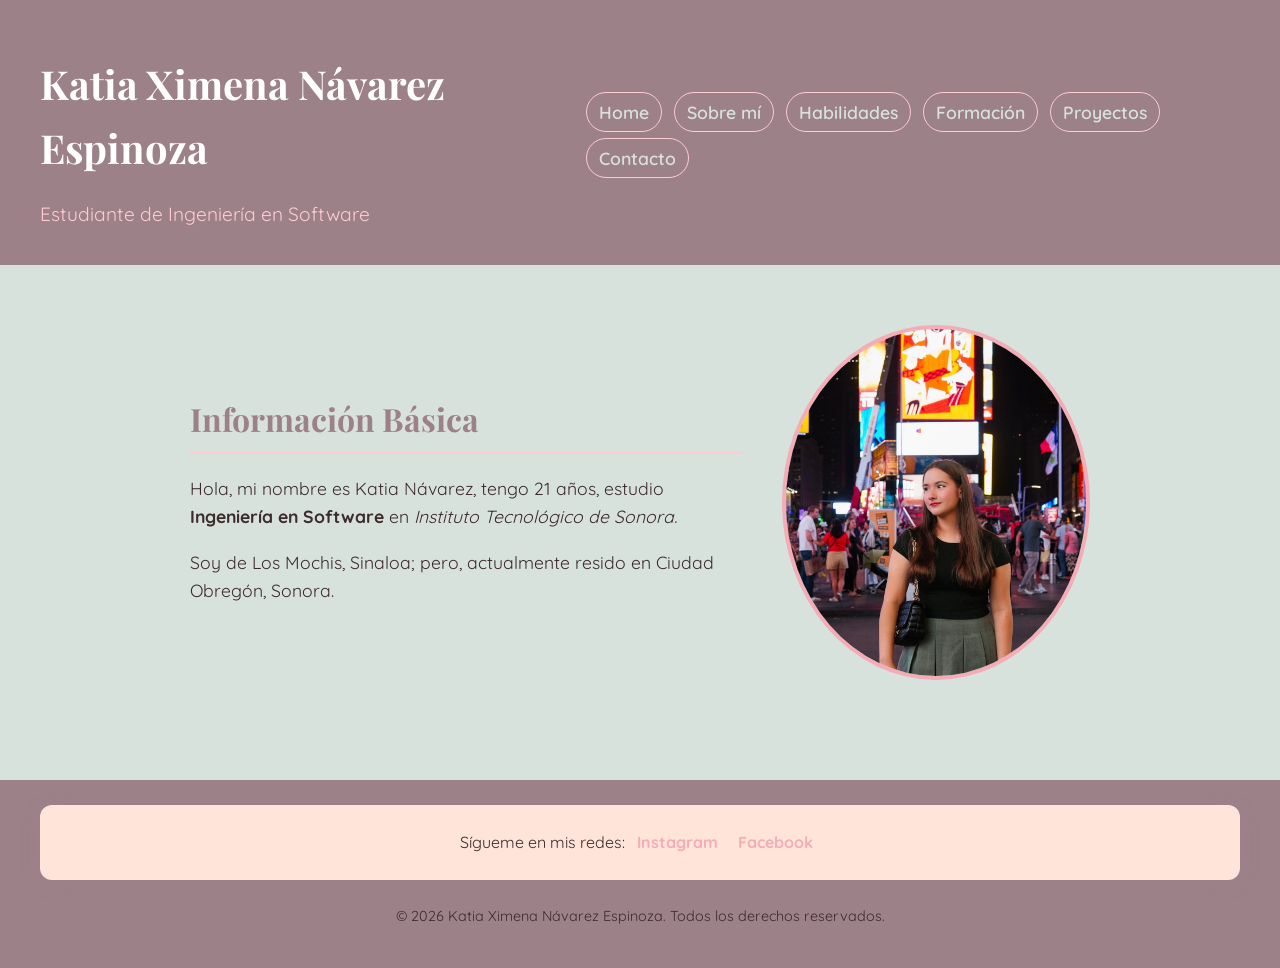
<file: PORTAFOLIO APLICACIONES WEB/index.html>
<!DOCTYPE html>
<html lang = "es">

    <!-- No visible para el usuario pero importante para el navegador -->
    <head>
        <!-- Define la codificación de caracteres 
            de nuestra página web -->
        <meta charset="UTF-8">
        
        <!-- Permite que el sitio se adapte
            correctamente a distintas resoluciones. -->
        <meta name = "viewport" content="width=device-width, initial-scale = 1.0">
    
        <!-- Breve descripción del contenido de
            nuestro sitio web -->
        <meta name = "description" content = "Portafolio profesional de Ingeniero en Software.">

        <!-- Palabras clave -->
        <meta name = "keywords" content="portafolio, ingeniero en software, ti, desarrollo web">

        <meta name = "author" content="Katia Ximena Návarez Espinoza">

        <meta name = "robots" content="index, follow">

        <!-- Título de nuestra página que aparece en el
            navegador -->
        <title>
            Portafolio Profesional Katia Návarez
        </title>

        <link rel = "icon" type = "image/jpeg" href="./images/yo.jpeg">
        <link rel="stylesheet" href="./styles/styles.css">
    </head>

    <!-- Visible para el usuario. -->
    <body>
        <header>
            <div>
                <!-- Títulos, hay títulos jerárquicos -->
                <h1>
                    Katia Ximena Návarez Espinoza
                </h1>
                <!-- Descripción -->
                <p>
                    Estudiante de Ingeniería en Software
                </p>
            </div>

              <!-- Menú de navegación principal -->
               <nav>
                    <a href="./index.html">Home</a>
                    <a href="./about.html">Sobre mí</a>
                    <a href="./skills.html">Habilidades</a>
                    <a href="./formacion.html">Formación</a>
                    <a href="./projects.html">Proyectos</a>
                    <a href="./contact.html">Contacto</a>
               </nav>
        </header>

        <main>
            <div class="hero">
                <div class="hero-texto">
                    <h2>
                        Información Básica
                    </h2>
                    <p>
                        Hola, mi nombre es Katia Návarez, tengo 21 años,
                        estudio <strong>Ingeniería en Software</strong> en <em>Instituto Tecnológico
                        de Sonora.</em>
                    </p>
                    <p>
                        Soy de Los Mochis, Sinaloa; pero, actualmente resido en Ciudad Obregón, Sonora.
                    </p>
                </div>
                <img src="./images/yo.jpeg" alt="Foto de perfil de Katia Ximena Návarez Espinoza" width=300>
            </div>
        </main>    

            <footer>
                <section>
                    Sígueme en mis redes:
                    <a href="https://www.instagram.com/katianavarez?igsh=aGt5bjVoN3ltcWh4&utm_source=qr" target="_blank" rel="noopener noreferrer"><strong> Instagram </strong></a>
                    <a href="https://www.facebook.com/share/1BMZuU6zKU/?mibextid=wwXIfr"><strong>Facebook</strong></a>
                </section>

                <p>
                    &copy; 2026 Katia Ximena Návarez Espinoza. Todos los derechos reservados.
                </p>
            </footer>
    </body>
</html>
</file>
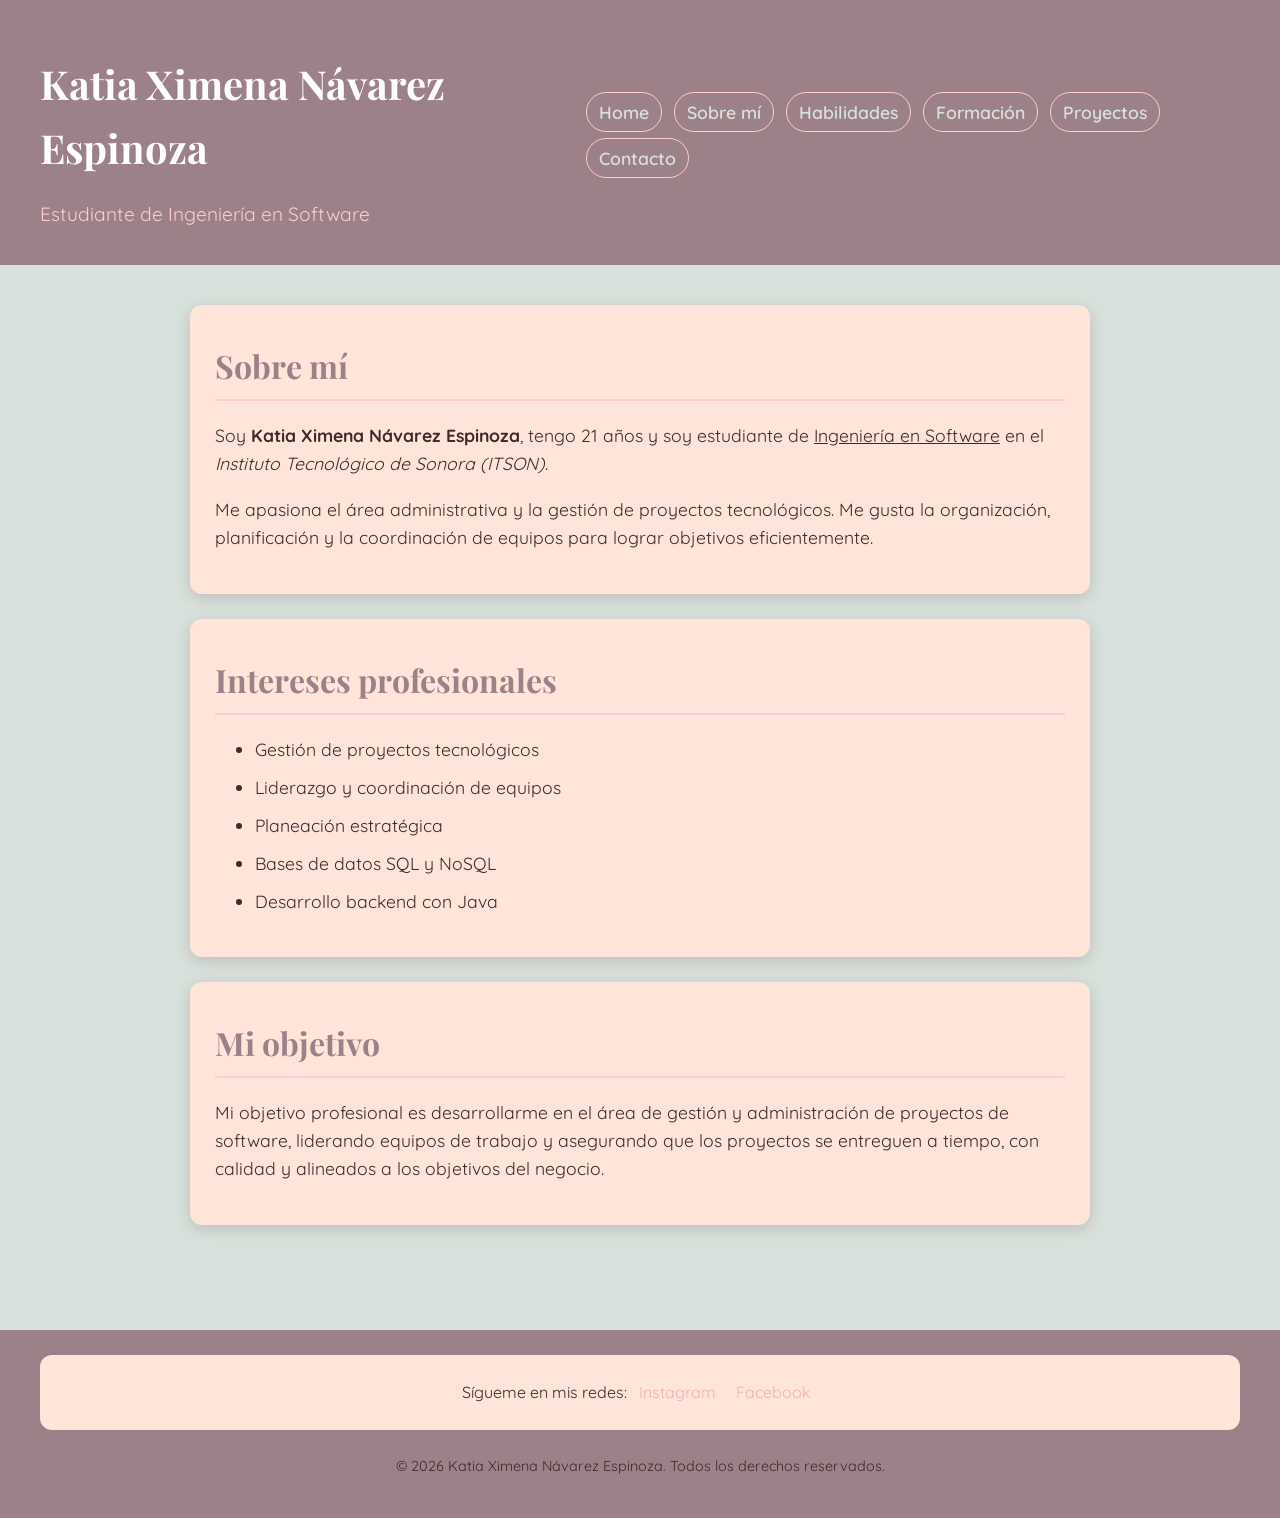
<file: PORTAFOLIO APLICACIONES WEB/about.html>
<!DOCTYPE html>
<html lang = "es">

    <head>
        <meta charset="UTF-8">
        <meta name = "viewport" content="width=device-width, initial-scale = 1.0">
        <meta name = "description" content = "Portafolio profesional de Ingeniero en Software.">
        <meta name = "keywords" content="portafolio, ingeniero en software, ti, desarrollo web">
        <meta name = "author" content="Katia Ximena Návarez Espinoza">
        <meta name = "robots" content="index, follow">
        <title>
            Portafolio Profesional Katia Návarez
        </title>
        <link rel = "icon" type = "image/jpeg" href="./images/yo.jpeg">
        <link rel="stylesheet" href="./styles/styles.css">
    </head>

    <body>
        <header>
             <div>
                <h1>
                    Katia Ximena Návarez Espinoza
                </h1>
                <p>
                    Estudiante de Ingeniería en Software
                </p>
             </div>

               <nav>
                    <a href="./index.html">Home</a>
                    <a href="./about.html">Sobre mí</a>
                    <a href="./skills.html">Habilidades</a>
                    <a href="./formacion.html">Formación</a>
                    <a href="./projects.html">Proyectos</a>
                    <a href="./contact.html">Contacto</a>
               </nav>
        </header>

        <main>
            <section>
                <h2>Sobre mí</h2>
                <p>
                    Soy <strong>Katia Ximena Návarez Espinoza</strong>, tengo 21 años y soy estudiante
                    de <u>Ingeniería en Software</u> en el <em>Instituto Tecnológico de Sonora (ITSON)</em>.
                </p>
                <p>
                    Me apasiona el área administrativa y la gestión de proyectos tecnológicos. 
                    Me gusta la organización, planificación y la coordinación de
                    equipos para lograr objetivos eficientemente.
                </p>
            </section>

            <section>
                <h2>Intereses profesionales</h2>
                <ul>
                    <li>Gestión de proyectos tecnológicos</li>
                    <li>Liderazgo y coordinación de equipos</li>
                    <li>Planeación estratégica</li>
                    <li>Bases de datos SQL y NoSQL</li>
                    <li>Desarrollo backend con Java</li>
                </ul>
            </section>

            <section>
                <h2>Mi objetivo</h2>
                <p>
                    Mi objetivo profesional es desarrollarme en el área de gestión y administración
                    de proyectos de software, liderando equipos de trabajo y asegurando que los
                    proyectos se entreguen a tiempo, con calidad y alineados a los objetivos del negocio.
                </p>
            </section>
        </main>

            <footer>
                <section>
                    Sígueme en mis redes:
                    <a href="https://www.instagram.com/katianavarez?igsh=aGt5bjVoN3ltcWh4&utm_source=qr" target="_blank" rel="noopener noreferrer">Instagram</a>
                    <a href="https://www.facebook.com/share/1BMZuU6zKU/?mibextid=wwXIfr">Facebook</a>
                </section>

                <p>
                    &copy; 2026 Katia Ximena Návarez Espinoza. Todos los derechos reservados.
                </p>
            </footer>
    </body>
</html>
</file>
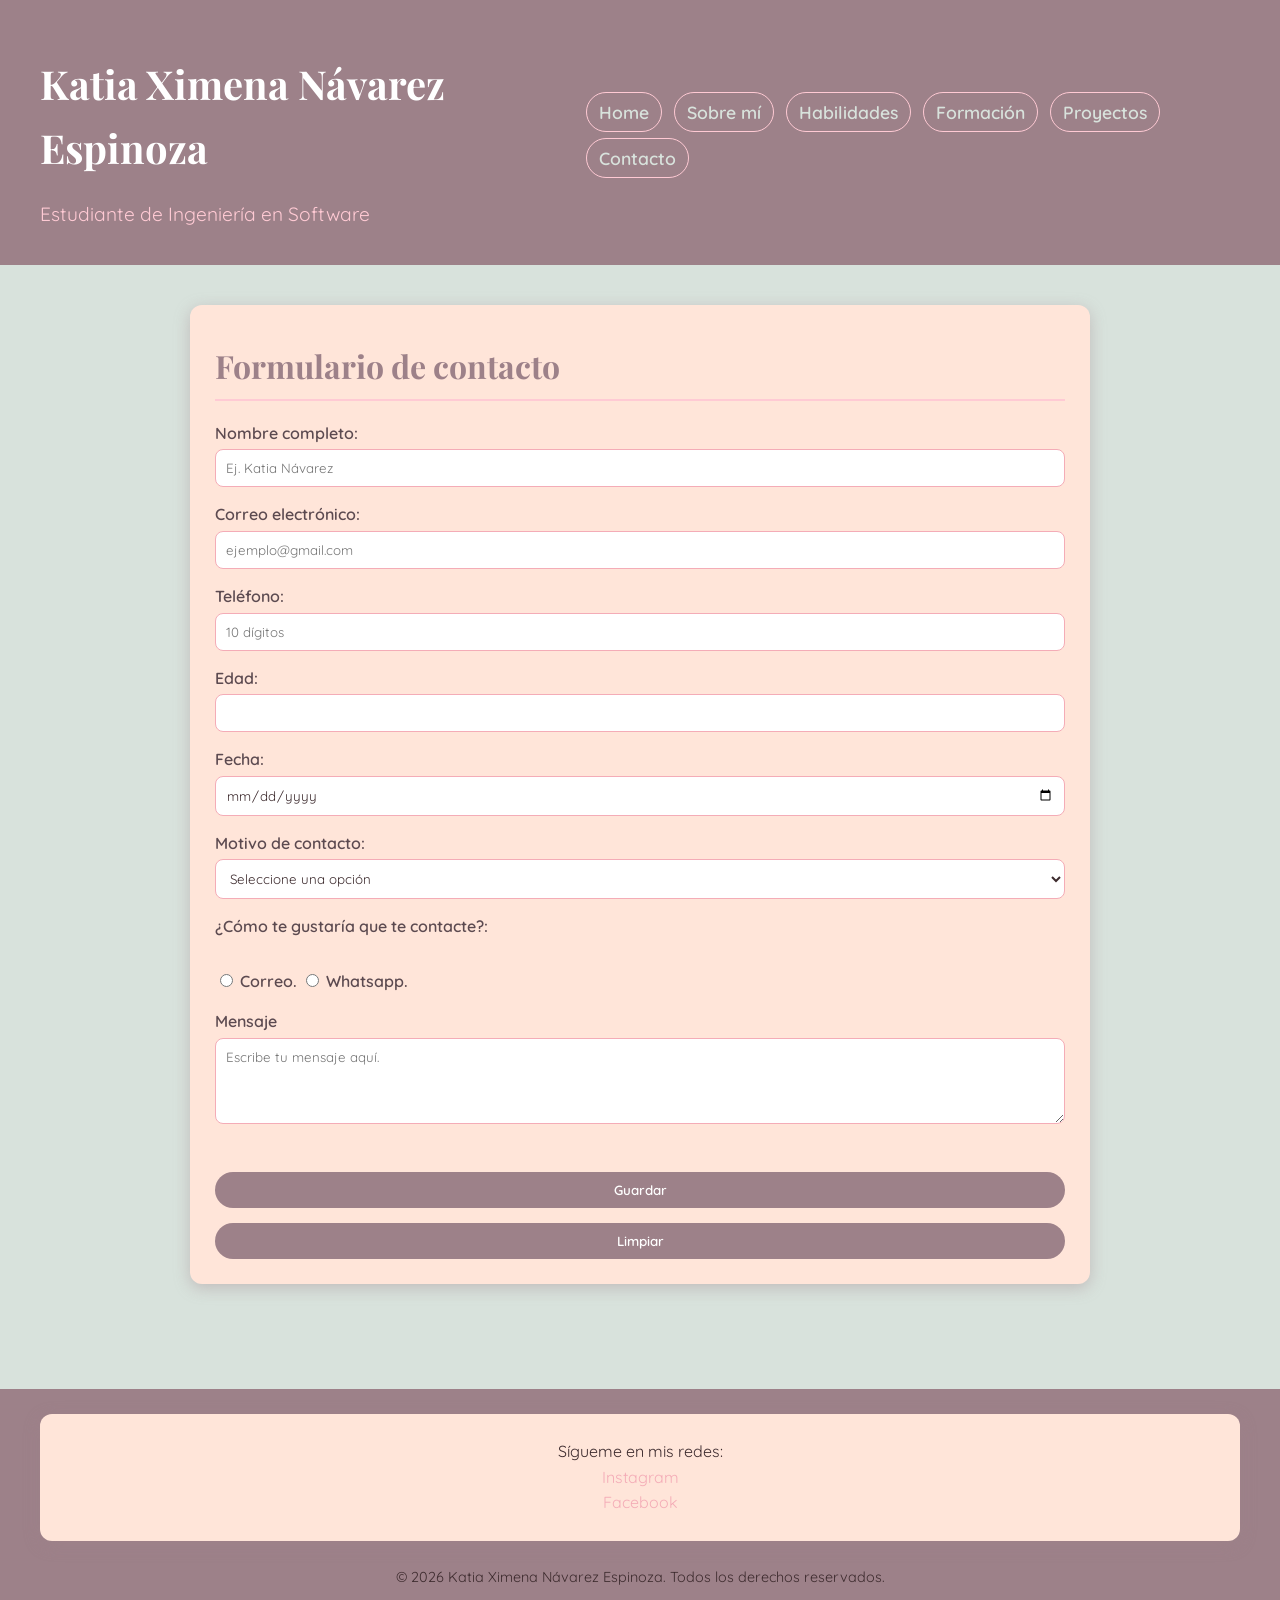
<file: PORTAFOLIO APLICACIONES WEB/contact.html>
<!DOCTYPE html>
<html lang = "es">

    <head>
        <meta charset="UTF-8">
        <meta name = "viewport" content="width=device-width, initial-scale = 1.0">
        <meta name = "description" content = "Portafolio profesional de Ingeniero en Software.">
        <meta name = "keywords" content="portafolio, ingeniero en software, ti, desarrollo web">
        <meta name = "author" content="Katia Ximena Návarez Espinoza">
        <meta name = "robots" content="index, follow">
        <title>
            Portafolio Profesional Katia Návarez
        </title>
        <link rel = "icon" type = "image/jpeg" href="./images/yo.jpeg">
        <link rel="stylesheet" href="./styles/styles.css">
    </head>

    <body>
        <header>
             <div>
                <h1>
                    Katia Ximena Návarez Espinoza
                </h1>
                <p>
                    Estudiante de Ingeniería en Software
                </p>
             </div>

               <nav>
                    <a href="./index.html">Home</a>
                    <a href="./about.html">Sobre mí</a>
                    <a href="./skills.html">Habilidades</a>
                    <a href="./formacion.html">Formación</a>
                    <a href="./projects.html">Proyectos</a>
                    <a href="./contact.html">Contacto</a>
               </nav>
        </header>

        <main>
            <section>
                <h2>Formulario de contacto</h2>

                <form action="https://mibackend.com/contacto" method="post">
                    <label for="nombre">Nombre completo:</label>
                    <input type="text" id="nombre" name="nombre" placeholder="Ej. Katia Návarez">
                    
                    <label for="email">Correo electrónico:</label>
                    <input type="email" id="email" name="email" placeholder="ejemplo@gmail.com" required pattern="^[^@\s]+@[^@\s]+\.[^@\s]+$">
                    
                    <label for="telefono">Teléfono:</label>
                    <input type="tel" id="telefono" name="telefono" placeholder="10 dígitos" pattern="[0-9]{10}">

                    <label for="edad">Edad:</label>
                    <input type="number" id="edad" name="edad" min="1" max="100" required>

                    <label for="fecha">Fecha:</label>
                    <input type="date" id="fecha" name="fecha" required>

                    <label for="motivo">Motivo de contacto:</label>
                    <select name="motivo" id="motivo">
                        <option value="">Seleccione una opción</option>
                        <option value="trabajo">Trabajo</option>
                        <option value="clases">Clases</option>
                        <option value="asesorias">Asesorías</option>
                    </select>

                    <label for="metodo-contacto">¿Cómo te gustaría que te contacte?:</label>
                    <br>
                    <!-- Tienen que tener el mismo name si quieres que solo 
                        deje seleccionar 1 -->
                    <input type="radio" id="contacto-correo" name="metodo-contacto" value="correo">
                    <label for="contacto-correo">Correo.</label>
                    <input type="radio" id="contacto-wha" name="metodo-contacto" value="whatsapp">
                    <label for="contacto-wha">Whatsapp.</label>

                    <!-- Se puede poner <button type="submit"> pero no es
                        necesario porque el botón ya está dentro del formulario -->
                    <label for="mensaje">Mensaje</label>
                    <textarea id="mensaje" name="mensaje" rows="4" cols="40" placeholder="Escribe tu mensaje aquí."></textarea>

                    <br>
                    <br>
                    <button type="submit">Guardar</button>
                    <br>
                    <button type="reset">Limpiar</button>
                </form>
            </section>
            
        </main>    

            <footer>
                <section>
                    Sígueme en mis redes:<br>
                    <a href="https://www.instagram.com/katianavarez?igsh=aGt5bjVoN3ltcWh4&utm_source=qr" target="_blank" rel="noopener noreferrer">Instagram</a><br>
                    <a href="https://www.facebook.com/share/1BMZuU6zKU/?mibextid=wwXIfr">Facebook</a>
                </section>

                <p>
                    &copy; 2026 Katia Ximena Návarez Espinoza. Todos los derechos reservados.
                </p>
            </footer>
    </body>
</html>
</file>
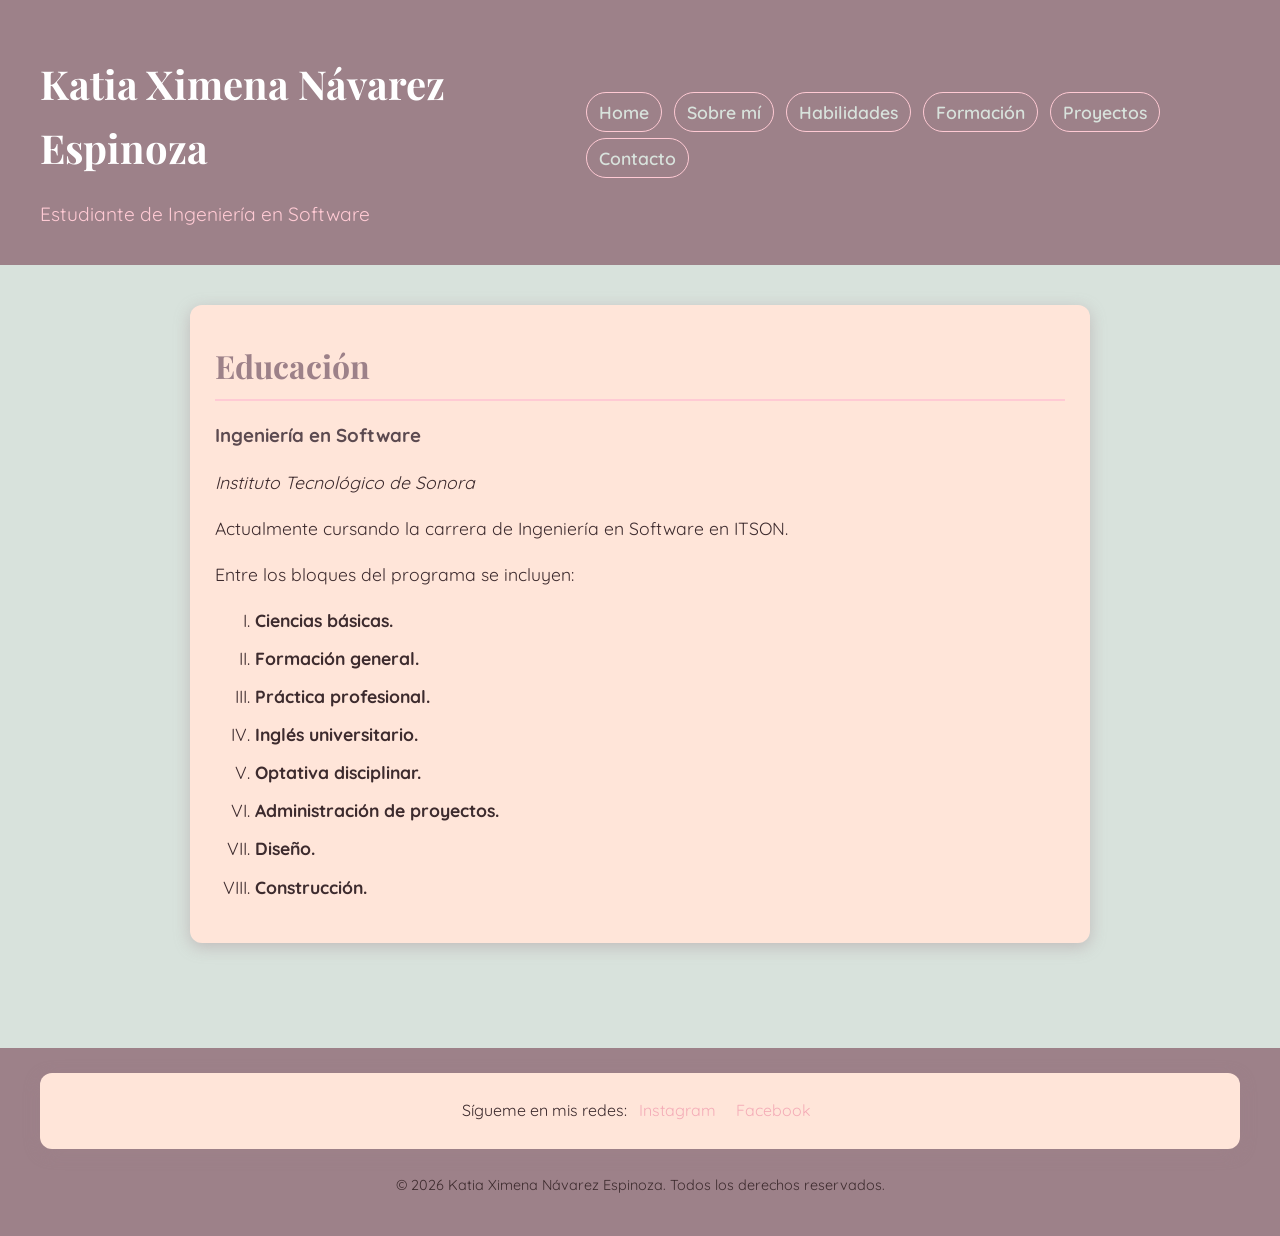
<file: PORTAFOLIO APLICACIONES WEB/formacion.html>
<!DOCTYPE html>
<html lang = "es">

    <head>
        <meta charset="UTF-8">
        <meta name = "viewport" content="width=device-width, initial-scale = 1.0">
        <meta name = "description" content = "Portafolio profesional de Ingeniero en Software.">
        <meta name = "keywords" content="portafolio, ingeniero en software, ti, desarrollo web">
        <meta name = "author" content="Katia Ximena Návarez Espinoza">
        <meta name = "robots" content="index, follow">
        <title>
            Portafolio Profesional Katia Návarez
        </title>
        <link rel = "icon" type = "image/jpeg" href="./images/yo.jpeg">
        <link rel="stylesheet" href="./styles/styles.css">
    </head>

    <body>
        <header>
             <div>
                <h1>
                    Katia Ximena Návarez Espinoza
                </h1>
                <p>
                    Estudiante de Ingeniería en Software
                </p>
             </div>

               <nav>
                    <a href="./index.html">Home</a>
                    <a href="./about.html">Sobre mí</a>
                    <a href="./skills.html">Habilidades</a>
                    <a href="./formacion.html">Formación</a>
                    <a href="./projects.html">Proyectos</a>
                    <a href="./contact.html">Contacto</a>
               </nav>
        </header>

        <main>
            <section>
                <h2>Educación</h2>

                <h3>Ingeniería en Software</h3>
                <p><em>Instituto Tecnológico de Sonora</em></p>
                <p>Actualmente cursando la carrera de Ingeniería en Software en ITSON.</p>
                
                <p>
                Entre los bloques del programa se incluyen:
                <ol type="I" start="1">
                    <li><strong>Ciencias básicas.</strong></li>
                    <li><strong>Formación general.</strong></li>
                    <li><strong>Práctica profesional.</strong></li>
                    <li><strong>Inglés universitario.</strong></li>
                    <li><strong>Optativa disciplinar.</strong></li>
                    <li><strong>Administración de proyectos.</strong></li>
                    <li><strong>Diseño.</strong></li>
                    <li><strong>Construcción.</strong></li>

                </ol>
                </p>
            </section>
        </main>    

            <footer>
                <section>
                    Sígueme en mis redes:
                    <a href="https://www.instagram.com/katianavarez?igsh=aGt5bjVoN3ltcWh4&utm_source=qr" target="_blank" rel="noopener noreferrer">Instagram</a>
                    <a href="https://www.facebook.com/share/1BMZuU6zKU/?mibextid=wwXIfr">Facebook</a>
                </section>

                <p>
                    &copy; 2026 Katia Ximena Návarez Espinoza. Todos los derechos reservados.
                </p>
            </footer>
    </body>
</html>
</file>
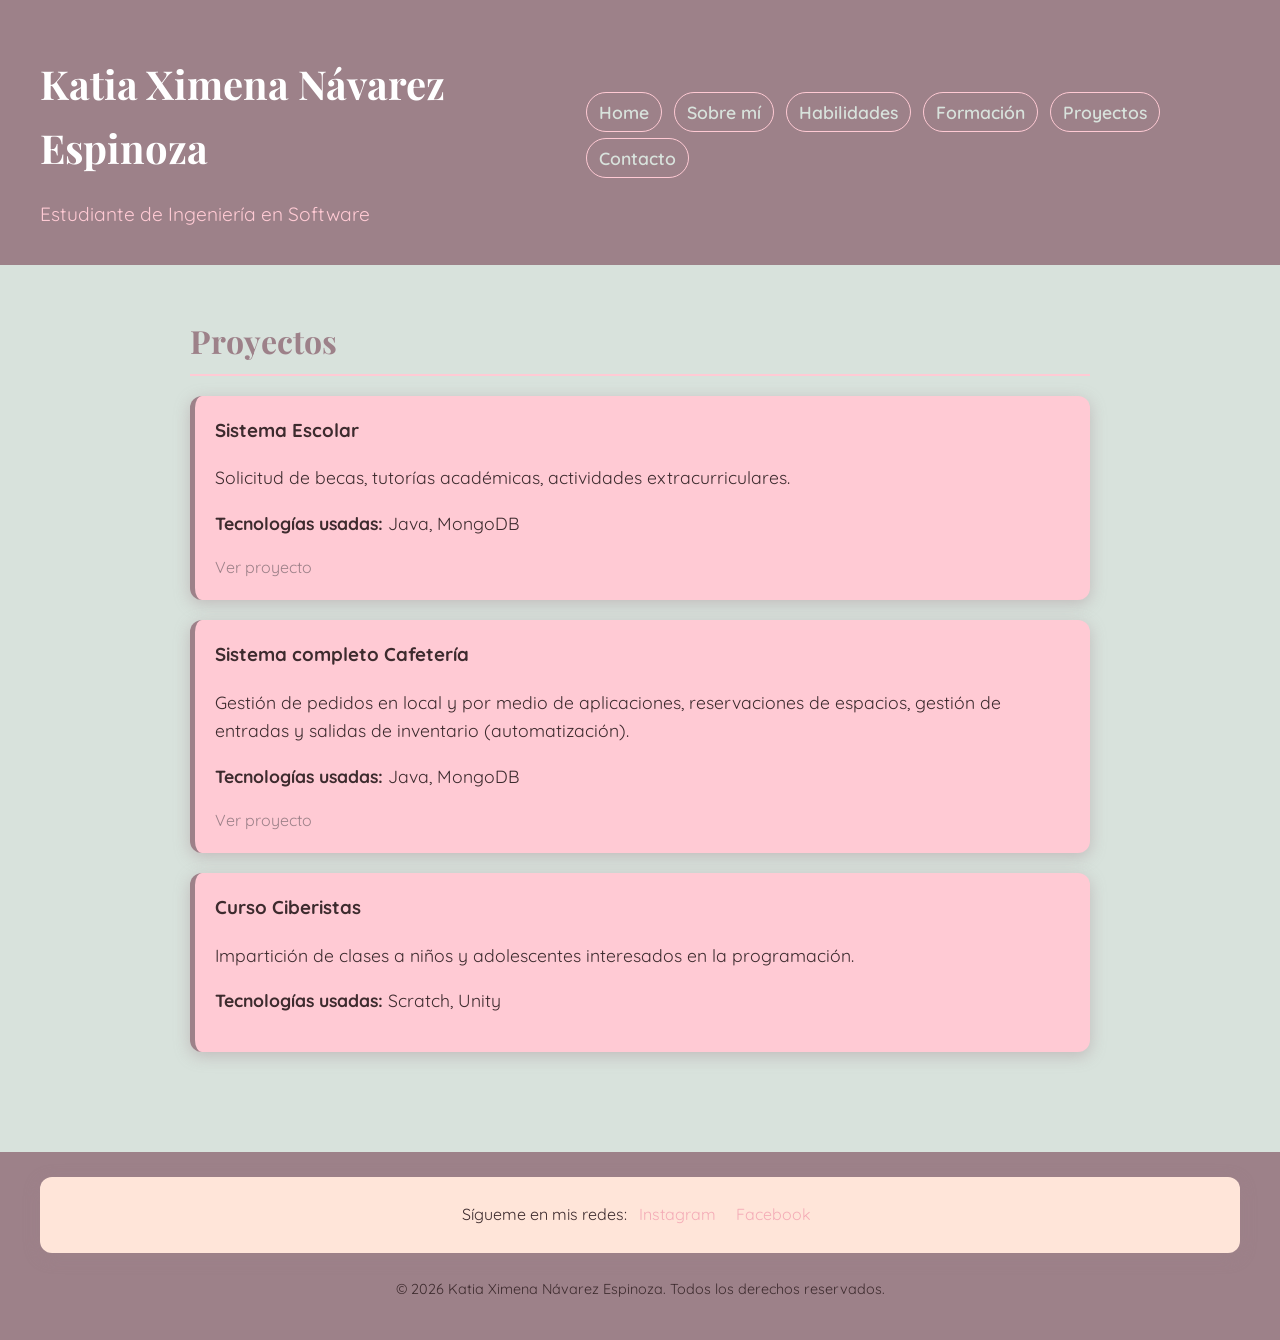
<file: PORTAFOLIO APLICACIONES WEB/projects.html>
<!DOCTYPE html>
<html lang = "es">

    <head>
        <meta charset="UTF-8">        
        <meta name = "viewport" content="width=device-width, initial-scale = 1.0">
        <meta name = "description" content = "Portafolio profesional de Ingeniero en Software.">
        <meta name = "keywords" content="portafolio, ingeniero en software, ti, desarrollo web">
        <meta name = "author" content="Katia Ximena Návarez Espinoza">
        <meta name = "robots" content="index, follow">
        <title>
            Portafolio Profesional Katia Návarez
        </title>
        <link rel = "icon" type = "image/jpeg" href="./images/yo.jpeg">
        <link rel="stylesheet" href="./styles/styles.css">
    </head>

    <body>
        <header>
             <div>
                <h1>
                    Katia Ximena Návarez Espinoza
                </h1>
                <p>
                    Estudiante de Ingeniería en Software
                </p>
             </div>

               <nav>
                    <a href="./index.html">Home</a>
                    <a href="./about.html">Sobre mí</a>
                    <a href="./skills.html">Habilidades</a>
                    <a href="./formacion.html">Formación</a>
                    <a href="./projects.html">Proyectos</a>
                    <a href="./contact.html">Contacto</a>
               </nav>
        </header>

        <main>
            <h2>Proyectos</h2>

            <article>
                <h3>Sistema Escolar</h3>
                <p>Solicitud de becas, tutorías académicas, actividades extracurriculares.</p>
                <p><strong>Tecnologías usadas:</strong> Java, MongoDB</p>
                <a href="https://github.com/mcortezv/Managing-Scholarships-with-Artificial-Intelligence">Ver proyecto</a>
            </article>

            <article>
                <h3>Sistema completo Cafetería</h3>
                <p>Gestión de pedidos en local y por medio de aplicaciones, reservaciones de espacios,
                   gestión de entradas y salidas de inventario (automatización).</p>
                <p><strong>Tecnologías usadas:</strong> Java, MongoDB</p>
                <a href="https://github.com/Juamp-i5/cafeDelSol">Ver proyecto</a>
            </article>

            <article>
                <h3>Curso Ciberistas</h3>
                <p>Impartición de clases a niños y adolescentes interesados en la programación.</p>
                <p><strong>Tecnologías usadas:</strong> Scratch, Unity</p>
            </article>

        </main>    

            <footer>
                <section>
                    Sígueme en mis redes:
                    <a href="https://www.instagram.com/katianavarez?igsh=aGt5bjVoN3ltcWh4&utm_source=qr" target="_blank" rel="noopener noreferrer">Instagram</a>
                    <a href="https://www.facebook.com/share/1BMZuU6zKU/?mibextid=wwXIfr">Facebook</a>
                </section>

                <p>
                    &copy; 2026 Katia Ximena Návarez Espinoza. Todos los derechos reservados.
                </p>
            </footer>
    </body>
</html>
</file>
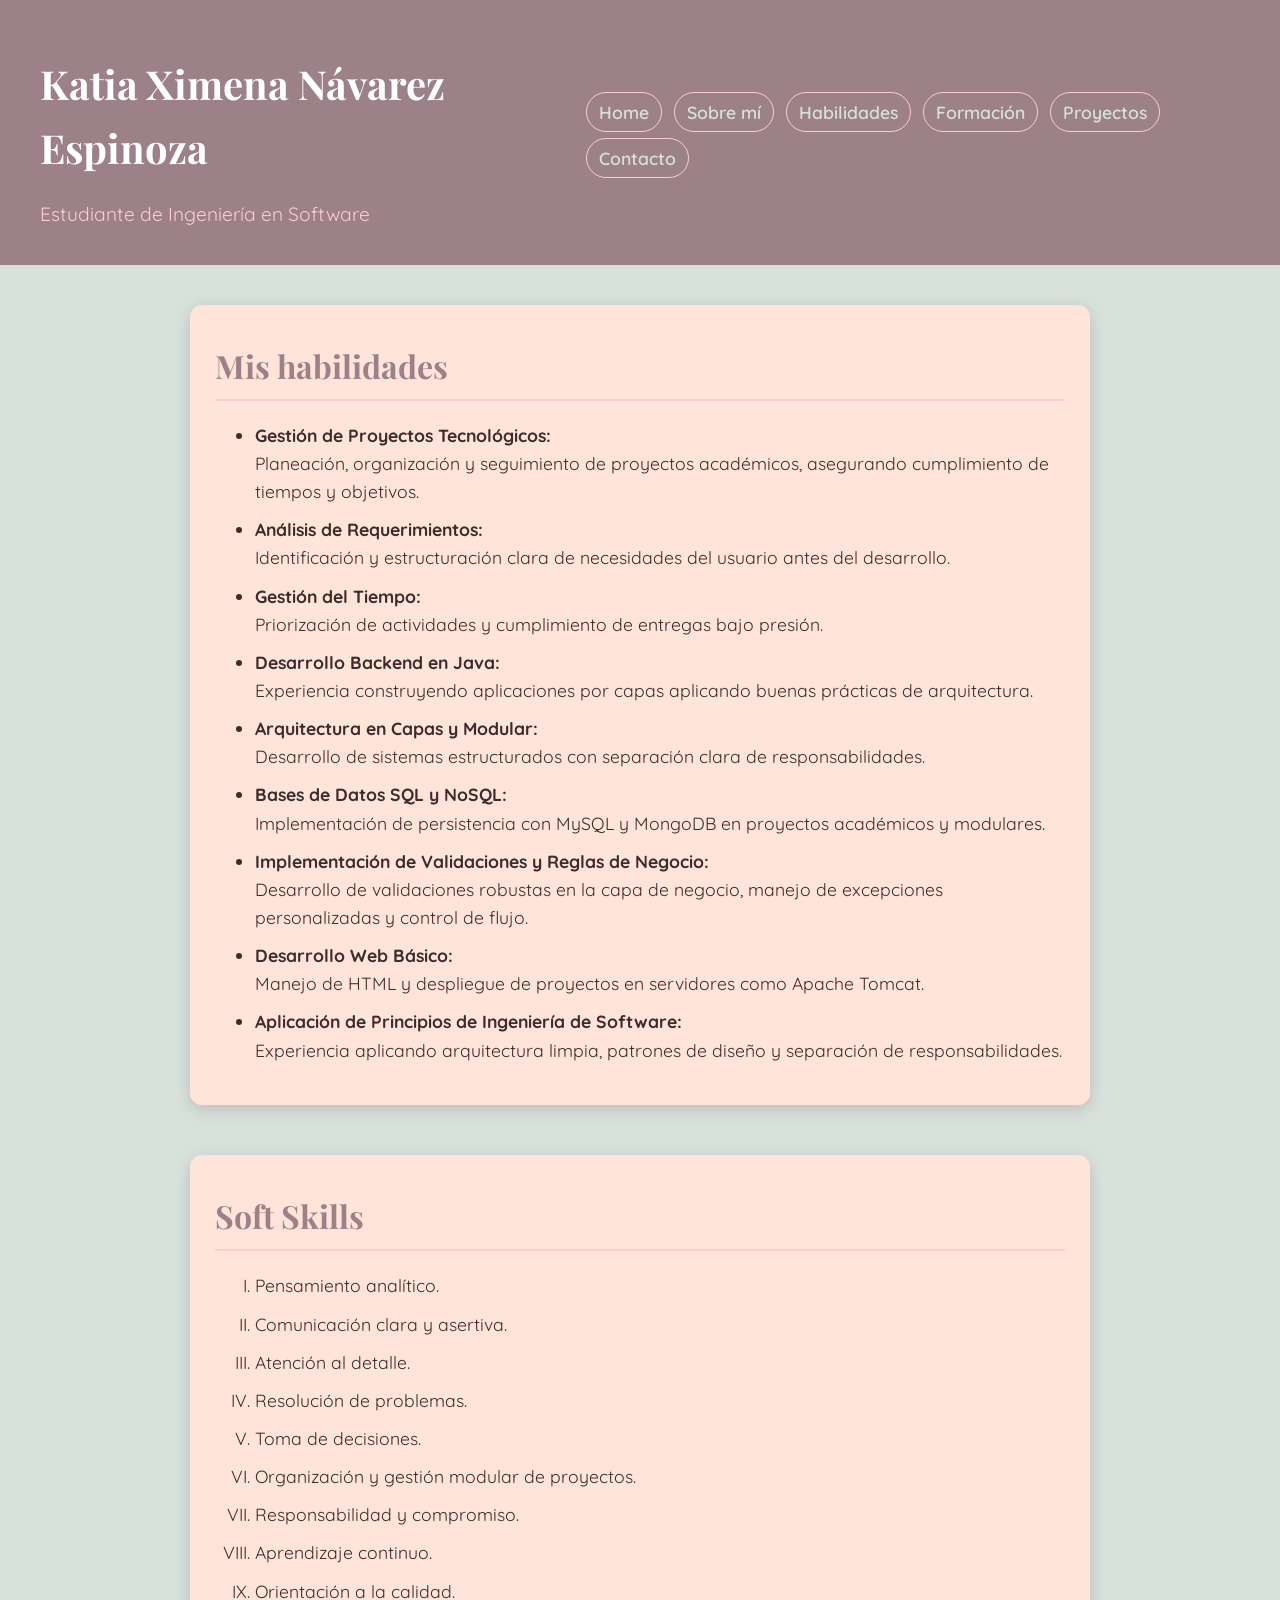
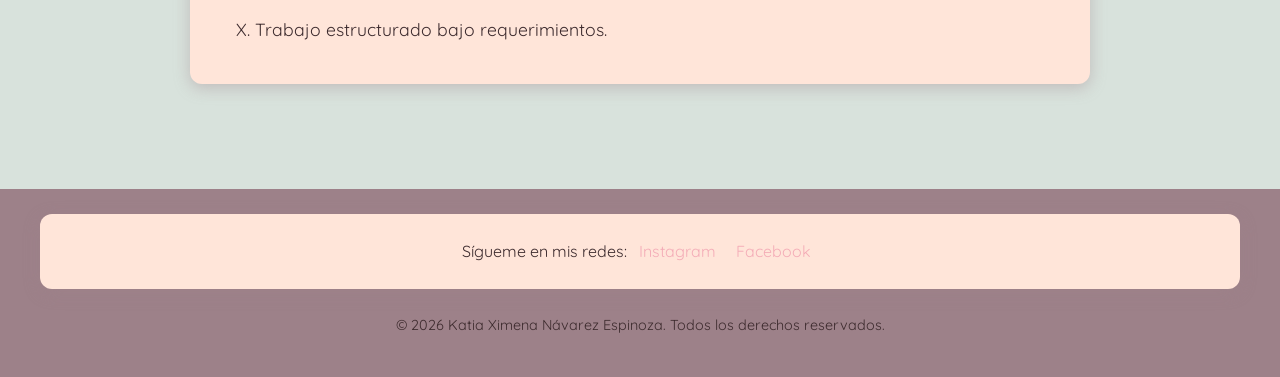
<file: PORTAFOLIO APLICACIONES WEB/skills.html>
<!DOCTYPE html>
<html lang = "es">

    <head>
        <meta charset="UTF-8">
        
        <meta name = "viewport" content="width=device-width, initial-scale = 1.0">
    
        <meta name = "description" content = "Portafolio profesional de Ingeniero en Software.">

        <meta name = "keywords" content="portafolio, ingeniero en software, ti, desarrollo web">

        <meta name = "author" content="Katia Ximena Návarez Espinoza">

        <meta name = "robots" content="index, follow">

        <title>
            Portafolio Profesional Katia Návarez
        </title>

        <link rel = "icon" type = "image/jpeg" href="./images/yo.jpeg">
        <link rel="stylesheet" href="./styles/styles.css">
    </head>

<body>
        <header>
             <div>
                <h1>
                    Katia Ximena Návarez Espinoza
                </h1>
                <p>
                    Estudiante de Ingeniería en Software
                </p>
             </div>

               <nav>
                    <a href="./index.html">Home</a>
                    <a href="./about.html">Sobre mí</a>
                    <a href="./skills.html">Habilidades</a>
                    <a href="./formacion.html">Formación</a>
                    <a href="./projects.html">Proyectos</a>
                    <a href="./contact.html">Contacto</a>
               </nav>
        </header>

        <main>
            <section>
                <h2>
                    Mis habilidades
                </h2>

                <ul>
                    <li><strong>Gestión de Proyectos Tecnológicos:</strong><br>
                    Planeación, organización y seguimiento de proyectos académicos, asegurando cumplimiento
                    de tiempos y objetivos.</li>
                    <li><strong>Análisis de Requerimientos:</strong><br>
                    Identificación y estructuración clara de necesidades del usuario antes del desarrollo.</li>
                    <li><strong>Gestión del Tiempo:</strong><br>
                    Priorización de actividades y cumplimiento de entregas bajo presión.</li>
                    <li><strong>Desarrollo Backend en Java:</strong><br>
                    Experiencia construyendo aplicaciones por capas aplicando buenas prácticas de arquitectura.</li>
                    <li><strong>Arquitectura en Capas y Modular:</strong><br>
                    Desarrollo de sistemas estructurados con separación clara de responsabilidades.</li>
                    <li><strong>Bases de Datos SQL y NoSQL:</strong><br>
                    Implementación de persistencia con MySQL y MongoDB en proyectos académicos y modulares.</li>
                    <li><strong>Implementación de Validaciones y Reglas de Negocio:</strong><br>
                    Desarrollo de validaciones robustas en la capa de negocio, manejo de excepciones
                    personalizadas y control de flujo.</li>
                    <li><strong>Desarrollo Web Básico:</strong><br>
                    Manejo de HTML y despliegue de proyectos en servidores como Apache Tomcat.</li>
                    <li><strong>Aplicación de Principios de Ingeniería de Software:</strong><br>
                    Experiencia aplicando arquitectura limpia, patrones de diseño y separación de responsabilidades.</li>
                </ul>
            </section>

            <br>
            <section>
                <h2>Soft Skills</h2>
                <ol type="I" start="1">
                    <li>Pensamiento analítico.</li>
                    <li>Comunicación clara y asertiva.</li>
                    <li>Atención al detalle.</li>
                    <li>Resolución de problemas.</li>
                    <li>Toma de decisiones.</li>
                    <li>Organización y gestión modular de proyectos.</li>
                    <li>Responsabilidad y compromiso.</li>
                    <li>Aprendizaje continuo.</li>
                    <li>Orientación a la calidad.</li>
                    <li>Trabajo estructurado bajo requerimientos.</li>
                </ol>
            </section>


</main>    

            <footer>
                <section>
                    Sígueme en mis redes:
                    <a href="https://www.instagram.com/katianavarez?igsh=aGt5bjVoN3ltcWh4&utm_source=qr" target="_blank" rel="noopener noreferrer">Instagram</a>
                    <a href="https://www.facebook.com/share/1BMZuU6zKU/?mibextid=wwXIfr">Facebook</a>
                </section>

                <p>
                    &copy; 2026 Katia Ximena Návarez Espinoza. Todos los derechos reservados.
                </p>
            </footer>
    </body>
</html>
</file>
<file: PORTAFOLIO APLICACIONES WEB/styles/styles.css>
@import url('./globals.css');

body {
    background-color: var(--color-fondo);
    color: var(--texto-oscuro);
    font-family: "Quicksand", sans-serif;
    line-height: 1.6;
}


/* ============================
   HEADER
   ============================ */

header {
    background-color: var(--color-mauve);
    color: white;
    padding: 25px 40px;
    position: relative;
    z-index: 10;
    display: flex;
    justify-content: space-between;
    align-items: center;
}

header h1 {
    font-family: "Playfair Display", serif;
    font-size: 2.5rem;
    margin-bottom: 5px;
}

header p {
    font-size: 1.2rem;
    color: var(--color-rosita);
    margin-bottom: 10px;
}


/* ============================
   NAVEGACIÓN
   ============================ */

nav {
    margin-top: 12px;
}

nav a {
    font-family: "Quicksand", sans-serif;
    color: var(--color-fondo);
    text-decoration: none;
    font-weight: 600;
    display: inline-block;
    margin-right: 8px;
    margin-bottom: 6px;
    padding: 5px 12px;
    border-radius: 20px;
    border: 1px solid var(--color-rosita);
    font-size: 1.1rem;
}

nav a:hover {
    background-color: var(--color-rosa);
    color: var(--texto-oscuro);
}


/* ============================
   MAIN
   ============================ */

main {
    padding: 40px;
    max-width: 900px;
    margin: 0 auto;
}


/* ============================
   TÍTULOS
   ============================ */

h2 {
    font-family: "Playfair Display", serif;
    color: var(--color-mauve);
    padding-bottom: 8px;
    margin-bottom: 20px;
    margin-top: 10px;
    border-bottom: 2px solid var(--color-rosita);
    font-size: 2rem;
}

h3 {
    color: var(--texto-medio);
    margin-bottom: 8px;
}


/* ============================
   SECCIONES
   ============================ */

section {
    background-color: var(--color-seccion);
    border-radius: 12px;
    padding: 25px;
    margin-bottom: 25px;
    box-shadow: 0 4px 16px rgba(157, 129, 137, 0.4);
}


/* ============================
   ARTICLES (Proyectos)
   ============================ */

article {
    background-color: var(--color-rosita);
    border-radius: 12px;
    padding: 20px;
    margin-bottom: 20px;
    border-left: 5px solid var(--color-mauve);
    box-shadow: 0 4px 16px rgba(157, 129, 137, 0.4);
    transition: transform 0.2s ease, 
    box-shadow 0.2s ease;
}

article:hover {
    transform: translateY(-4px);
    box-shadow: 0 8px 24px rgba(157, 129, 137, 0.5);
}

article h3 {
    color: var(--texto-oscuro);
}


/* ============================
   LISTAS
   ============================ */

li {
    margin-bottom: 10px;
    font-size: 1.1rem;
}


/* ============================
   HERO
   ============================ */

.hero {
    display: flex;
    align-items: center;
    gap: 40px;
}

.hero-texto {
    flex: 1;
}


/* ============================
   IMAGEN DE PERFIL
   ============================ */

img {
    border-radius: 50%;
    border: 4px solid var(--color-rosa);
    display: block;
    margin: 20px auto;
}


/* ============================
   FORMULARIO
   ============================ */

label {
    display: block;
    font-weight: 600;
    color: var(--texto-medio);
    margin-top: 15px;
    margin-bottom: 3px;
}

input[type="text"],
input[type="email"],
input[type="tel"],
input[type="number"],
input[type="date"],
textarea,
select {
    width: 100%;
    padding: 10px;
    border: 1px solid var(--color-rosa);
    border-radius: 8px;
    background-color: white;
    color: var(--texto-oscuro);
    font-family: "Quicksand", sans-serif;
    box-sizing: border-box;
}

input[type="radio"] + label {
    display: inline;
    margin-top: 0;
}

input:focus,
textarea:focus,
select:focus {
    outline: none;
    border: 2px solid var(--color-mauve);
}

button {
    width: 100%;
    padding: 10px;
    border-radius: 20px;
    border: none;
    margin-top: 15px;
    cursor: pointer;
    font-weight: 600;
    font-family: "Quicksand", sans-serif;
    transition: all 0.3s ease;
    background-color: var(--color-mauve);
    color: white;
}

button:hover {
    background-color: var(--color-rosa);
    color: var(--texto-oscuro);
}


/* ============================
   FOOTER
   ============================ */

footer {
    background-color: var(--color-mauve);
    color: var(--texto-oscuro);
    text-align: center;
    padding: 25px 40px;
    margin-top: 40px;
}

footer a {
    color: var(--color-rosa);
    text-decoration: none;
    margin: 0 8px;
}

footer a:hover {
    color: white;
}

footer p {
    margin-top: 10px;
    font-size: 0.9rem;
}

@media (max-width: 600px) {
    .hero {
        flex-direction: column;
        text-align: center;
    }

    .hero img {
        margin: 0 auto;
    }
}

p{
    font-size: 1.1rem;
}
</file>
